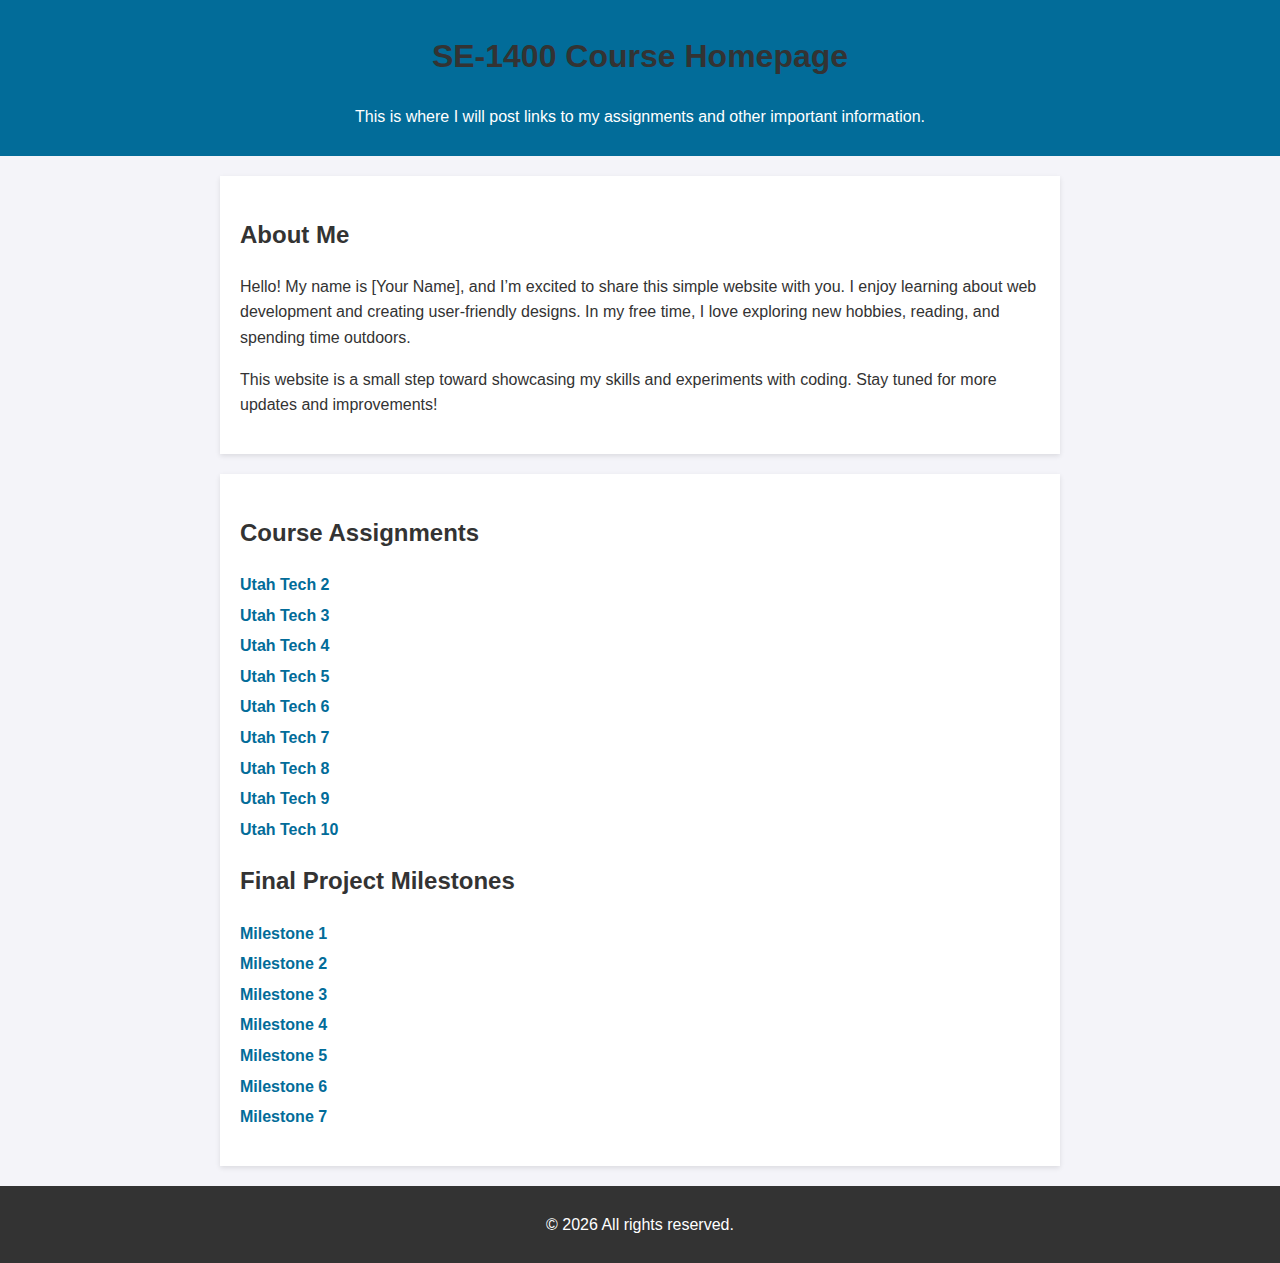
<file: index.html>
<!DOCTYPE html>
<html lang="en">
<head>
    <meta charset="UTF-8">
    <meta name="viewport" content="width=device-width, initial-scale=1.0">
    <meta name="robots" content="noindex, nofollow">
    <title>SE1400 Assignmnet Files</title>
    <style>
        body { font-family: Arial, sans-serif; line-height: 1.6; margin: 0; padding: 0; background-color: #f4f4f9; color: #333; }
        header { background: #026c99; color: white; padding: 10px 0; text-align: center; }
        section { max-width: 800px; margin: 20px auto; padding: 20px; background: white; box-shadow: 0 2px 5px rgba(0, 0, 0, 0.1); }
        h1, h2 { color: #333; }
        ul { list-style: none; padding: 0; }
        ul li { margin: 5px 0; }
        ul li a { color: #026c99; text-decoration: none; font-weight: bold; }
        ul li a:hover { text-decoration: underline; }
        footer { text-align: center; padding: 10px; margin-top: 20px; background: #333; color: white; }
    </style>
</head>
<body>
    <header>
        <h1>SE-1400 Course Homepage</h1>
        <p>This is where I will post links to my assignments and other important information.</p>
    </header>
    <section>
        <h2>About Me</h2>
        <p>Hello! My name is [Your Name], and I’m excited to share this simple website with you. I enjoy learning about web development and creating user-friendly designs. In my free time, I love exploring new hobbies, reading, and spending time outdoors.</p>
        <p>This website is a small step toward showcasing my skills and experiments with coding. Stay tuned for more updates and improvements!</p>
    </section>
    <section>
        <h2>Course Assignments</h2>
        <ul>
          <li><a href="utahtech2/index.html">Utah Tech 2</a></li>
          <li><a href="utahtech3/index.html">Utah Tech 3</a></li>
          <li><a href="utahtech4/index.html">Utah Tech 4</a></li>
          <li><a href="utahtech5/index.html">Utah Tech 5</a></li>
          <li><a href="utahtech6/index.html">Utah Tech 6</a></li>
          <li><a href="utahtech7/index.html">Utah Tech 7</a></li>
          <li><a href="utahtech8/index.html">Utah Tech 8</a></li>
          <li><a href="utahtech9/index.html">Utah Tech 9</a></li>
          <li><a href="utahtech10/index.html">Utah Tech 10</a></li>
      </ul>
      <h2>Final Project Milestones</h2>
      <ul>
          <li><a href="milestone1/index.html">Milestone 1</a></li>
          <li><a href="https://www.figma.com/design/">Milestone 2</a></li>
          <li><a href="milestone3/index.html">Milestone 3</a></li>
          <li><a href="milestone4/index.html">Milestone 4</a></li>
          <li><a href="milestone5/index.html">Milestone 5</a></li>
          <li><a href="milestone6/index.html">Milestone 6</a></li>
          <li><a href="milestone7/index.html">Milestone 7</a></li>
        </ul>
    </section>
    <footer>
        <p>&copy; <span id="currentYear"></span> All rights reserved.</p>
    </footer>
    <script>
        document.getElementById('currentYear').textContent = new Date().getFullYear();
    </script>
</body>
</html>
</file>
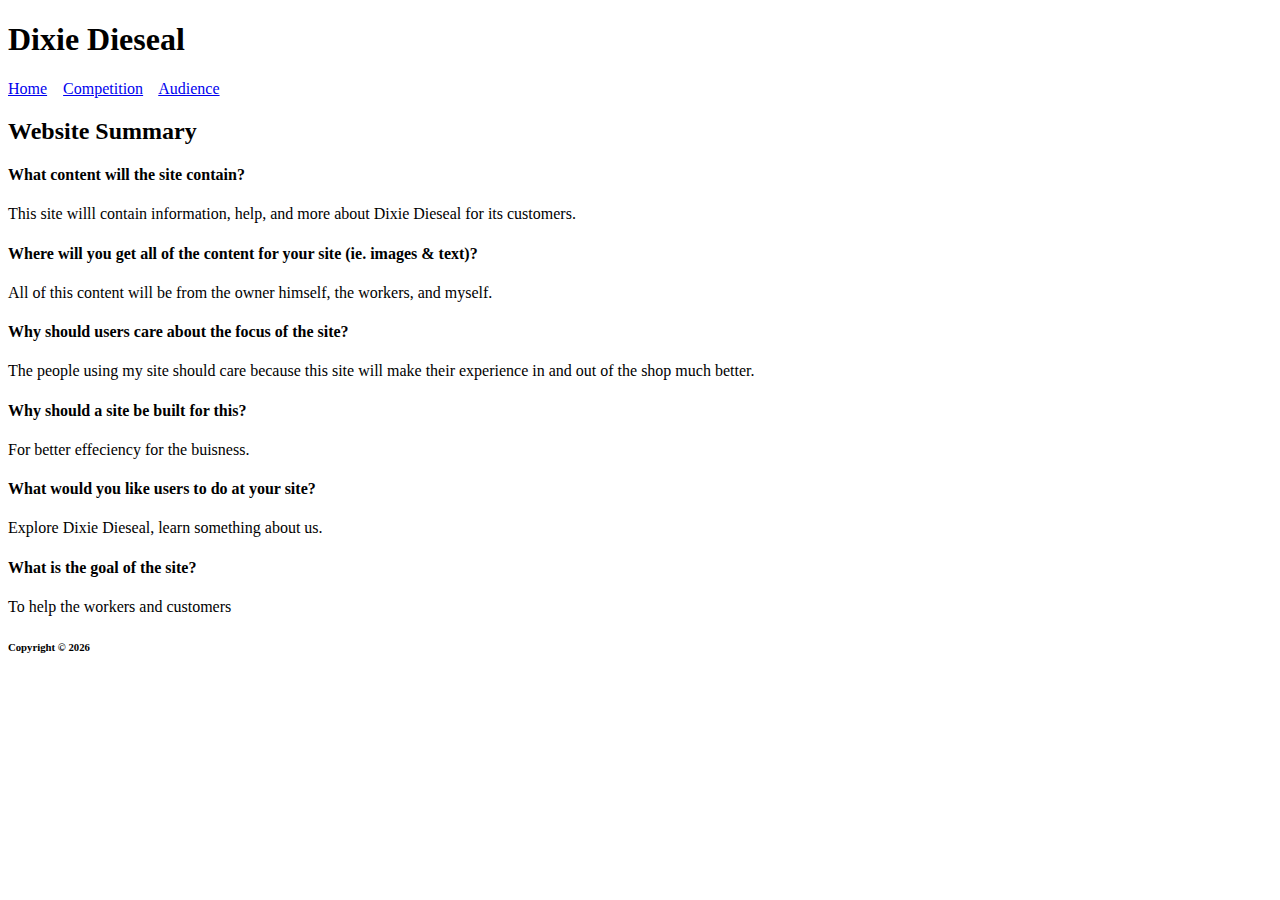
<file: milestone1/index.html>
<!doctype html>
<html>
    <head>
        <title>Milestone1</title>
        <meta harset="utf-8">
        <meta name="robots" content="noindex, nofollow">
    </head>
    <body>
        <header>
            <h1>Dixie Dieseal</h1>
        </header>
        <nav>
            <a href="index.html">Home</a> &nbsp;&nbsp;
            <a href="competition.html">Competition</a> &nbsp;&nbsp;
            <a href="audience.html">Audience</a>
        </nav>
        <main>
            <h2>Website Summary</h2>
            <h4>What content will the site contain?</h4>
            <p>This site willl contain information, help, and more about Dixie Dieseal for its customers.</p>
            <h4>Where will you get all of the content for your site (ie. images & text)?</h4>
            <p>All of this content will be from the owner himself, the workers, and myself.</p>
            <h4>Why should users care about the focus of the site?</h4>
            <p>The people using my site should care because this site will make their experience in and out of the shop much better.</p>
            <h4>Why should a site be built for this?</h4>
            <p>For better effeciency for the buisness.</p>
            <h4>What would you like users to do at your site?</h4>
            <p>Explore Dixie Dieseal, learn something about us.</p>
            <h4>What is the goal of the site?</h4>
            <p>To help the workers and customers</p>
        </main>
        <footer>
            <h6>Copyright &copy; 2026</h6>
        </footer>
    </body>
</html>
</file>
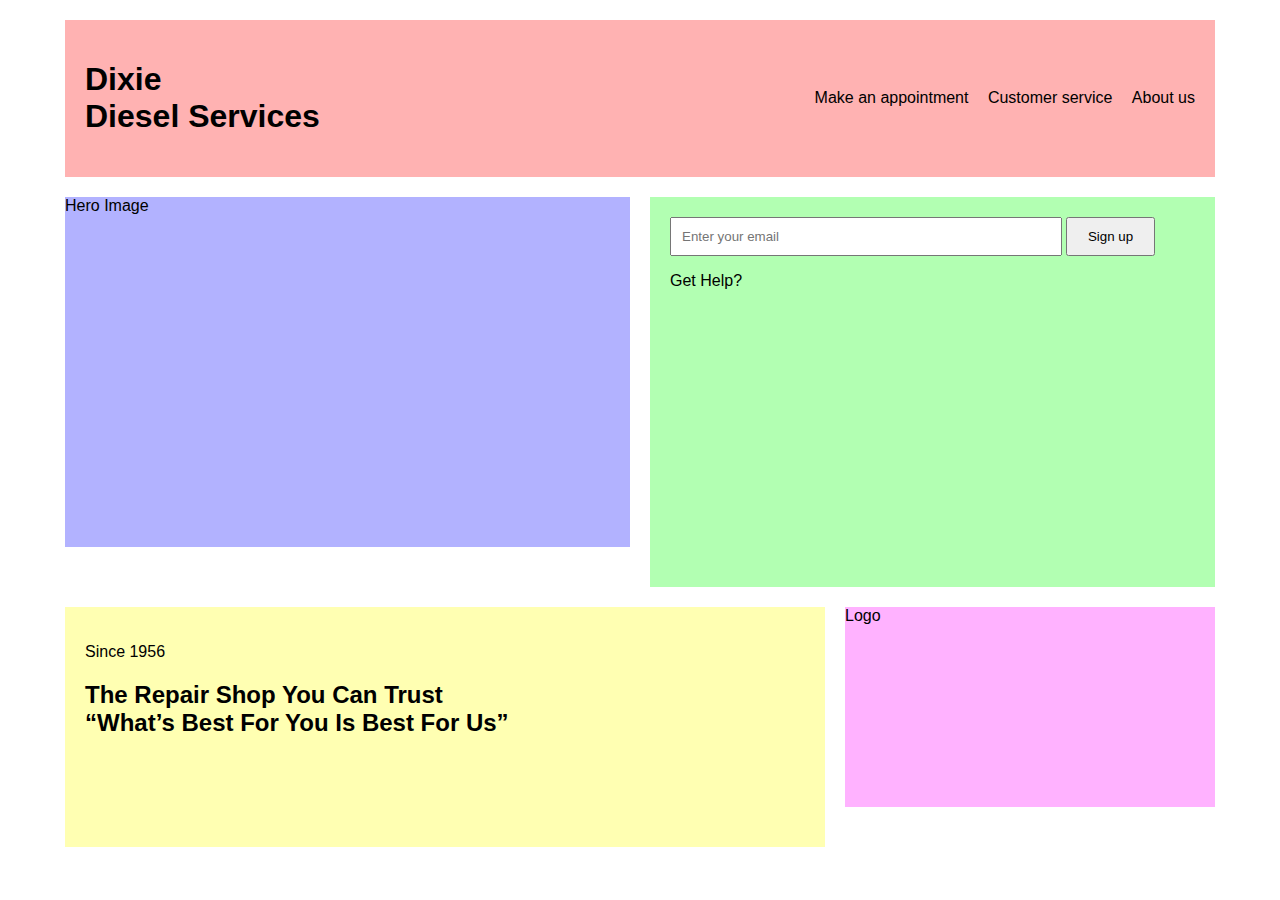
<file: milestone3/index.html>
<!DOCTYPE html>
<html lang="en">
<head>
    <meta charset="utf-8">
    <title>Dixie Diesel Service</title>
    <link rel="stylesheet" href="style.css">
</head>
<body>
<div class="grid-container">
    <header>
        <h1>Dixie<br>Diesel Services</h1>
        <nav>
            <a href="#">Make an appointment</a>
            <a href="#">Customer service</a>
            <a href="#">About us</a>
        </nav>
    </header>
    <section class="hero-image">
        Hero Image
    </section>
    <section class="signup">
        <input type="email" placeholder="Enter your email">
        <button>Sign up</button>
        <p>Get Help?</p>
    </section>
    <section class="tagline">
        <p>Since 1956</p>
        <h2>The Repair Shop You Can Trust<br>
        “What’s Best For You Is Best For Us”</h2>
    </section>
    <section class="bottom-logo">
        Logo
    </section>
</div>
</body>
</html>
</file>
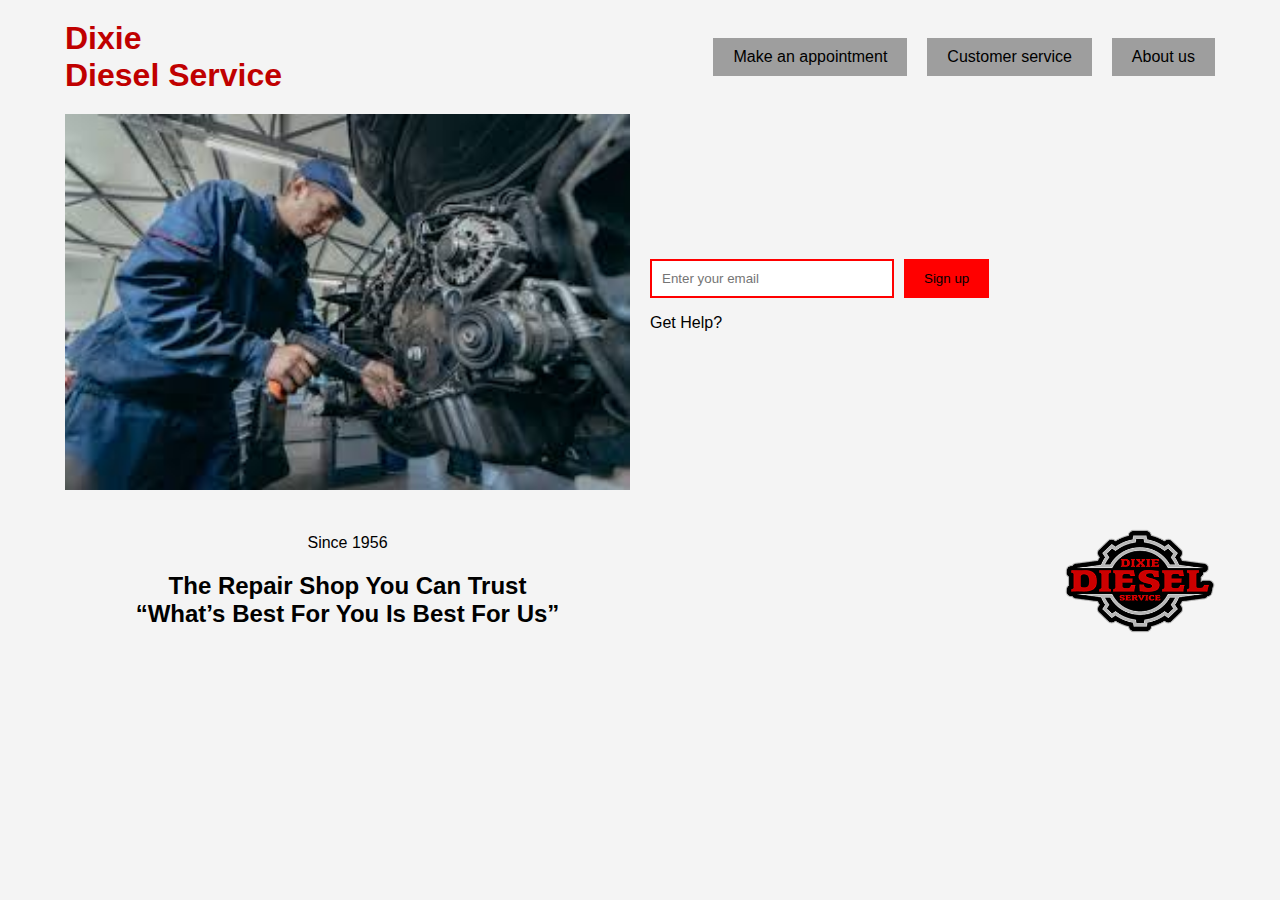
<file: milestone4/index.html>
<!DOCTYPE html>
<html lang="en">
<head>
    <meta charset="utf-8">
    <title>Dixie Diesel Service</title>
    <link rel="stylesheet" href="style.css">
</head>
<body>
    <div class="grid-container">
        <header>
            <h1>Dixie<br>Diesel Service</h1>
            <nav>
                <a href="#">Make an appointment</a>
                <a href="#">Customer service</a>
                <a href="#">About us</a>
            </nav>
        </header>
        <section class="hero-image">
            <img src="images/mechanic.jpg" alt="Diesel mechanic working on engine">
        </section>
        <section class="signup">
            <div class="signup-form">
                <input type="email" placeholder="Enter your email">
                <button>Sign up</button>
            </div>
            <p>Get Help?</p>
        </section>
        <section class="tagline">
            <p>Since 1956</p>
            <h2>
                The Repair Shop You Can Trust<br>
                “What’s Best For You Is Best For Us”
            </h2>
        </section>
        <section class="bottom-logo">
            <img src="images/logo.png" alt="Dixie Diesel logo">
        </section>
    </div>
</body>
</html>
</file>
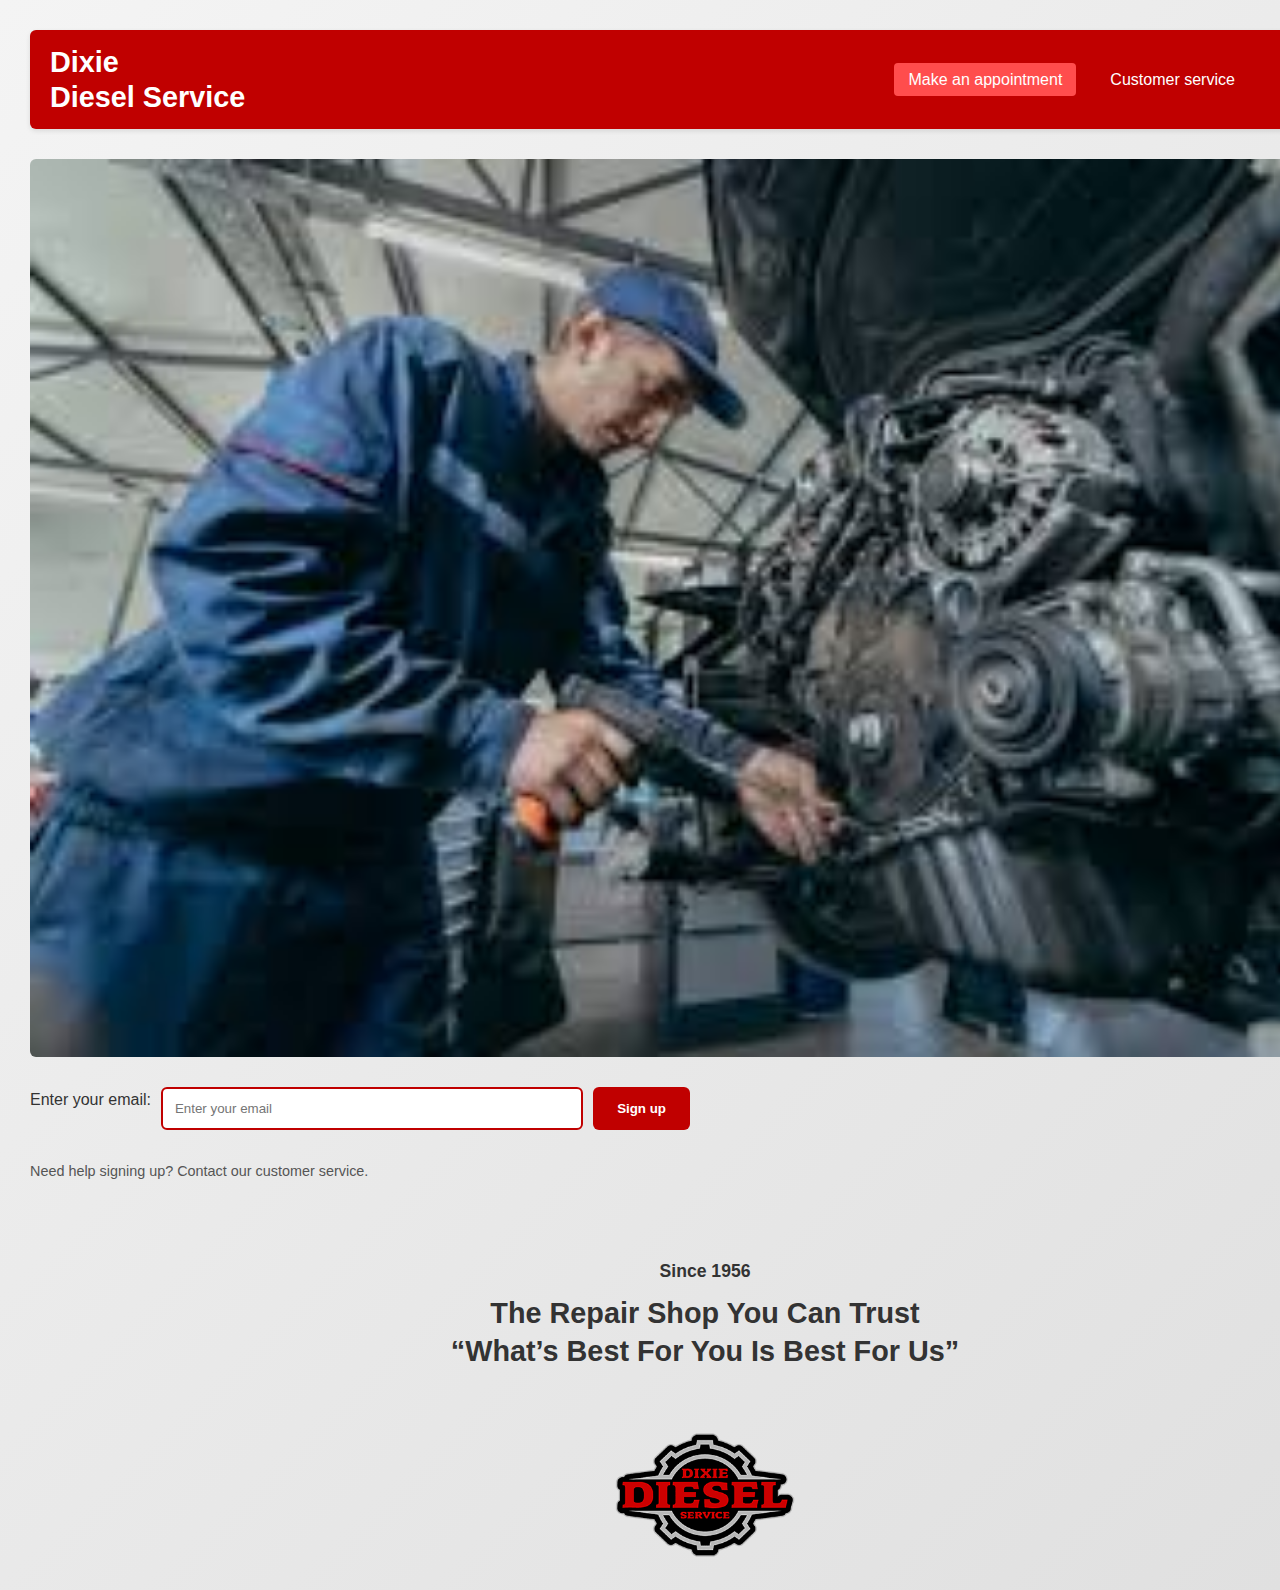
<file: milestone5/index.html>
<!DOCTYPE html>
<html lang="en">
<head>
<meta charset="utf-8">
<meta name="viewport" content="width=device-width, initial-scale=1.0">
<title>Dixie Diesel Service</title>
<style>
body {
  margin: 0;
  font-family: Arial, Helvetica, sans-serif;
  background: linear-gradient(135deg, #f4f4f4, #e0e0e0);
  color: #333;
  line-height: 1.6;
}

.grid-container {
  display: grid;
  grid-template-columns: 1fr repeat(6, 200px) 1fr;
  gap: 30px;
  padding: 30px 0;
}

header {
  grid-column: 2 / 8;
  display: flex;
  justify-content: space-between;
  align-items: center;
  padding: 15px 20px;
  background-color: #c00000;
  border-radius: 6px;
  box-shadow: 0 2px 5px rgba(0,0,0,0.1);
}

h1 {
  color: white;
  margin: 0;
  font-size: 1.8em;
  line-height: 1.2;
}

nav ul {
  display: flex;
  gap: 20px;
  list-style: none;
  padding: 0;
  margin: 0;
}

nav a {
  text-decoration: none;
  color: white;
  padding: 8px 14px;
  border-radius: 4px;
  font-weight: 500;
  transition: background 0.3s;
}

nav a:hover {
  background-color: #ff4d4d;
}

nav a.active {
  background-color: #ff4d4d;
}

.hero-image {
  grid-column: 2 / 8;
}

.hero-image img {
  width: 100%;
  height: auto;
  border-radius: 6px;
  display: block;
}

.signup {
  grid-column: 2 / 5;
  display: flex;
  flex-direction: column;
  gap: 15px;
}

.signup-form {
  display: flex;
  gap: 10px;
  flex-wrap: wrap;
}

.signup input {
  padding: 12px;
  border: 2px solid #c00000;
  border-radius: 6px;
  flex: 1;
  min-width: 200px;
}

.signup button {
  padding: 12px 24px;
  border: none;
  border-radius: 6px;
  background-color: #c00000;
  color: white;
  font-weight: bold;
  cursor: pointer;
  transition: background 0.3s;
}

.signup button:hover {
  background-color: darkred;
}

.signup-help {
  font-size: 0.9em;
  color: #555;
}

.tagline {
  grid-column: 2 / 8;
  text-align: center;
  margin-top: 30px;
}

.tagline p {
  margin: 0;
  font-weight: bold;
  font-size: 1.1em;
}

.tagline h2 {
  margin: 10px 0 0 0;
  font-size: 1.8em;
  line-height: 1.3;
}

.bottom-logo {
  grid-column: 2 / 8;
  display: flex;
  justify-content: center;
  align-items: center;
  margin-top: 30px;
}

.bottom-logo img {
  width: 180px;
}

@media (max-width: 992px) {
  .grid-container {
    grid-template-columns: 1fr;
    gap: 20px;
    padding: 20px;
  }

  header,
  .hero-image,
  .signup,
  .tagline,
  .bottom-logo {
    grid-column: auto;
    width: 100%;
    margin: 0 auto;
  }

  .signup-form {
    flex-direction: column;
    width: 100%;
    max-width: 500px;
  }
}

@media (max-width: 768px) {
  header {
    flex-direction: column;
    gap: 10px;
    text-align: center;
    align-items: center;
  }

  nav ul {
    flex-direction: column;
    gap: 10px;
  }

  nav a {
    width: 80%;
    text-align: center;
    margin: 0 auto;
  }

  .signup input {
    width: 100%;
  }

  .bottom-logo {
    justify-content: center;
  }

  .hero-image img,
  .bottom-logo img {
    width: 100%;
    height: auto;
  }
}
</style>
</head>
<body>

<div class="grid-container">

  <header>
    <h1>Dixie<br>Diesel Service</h1>
    <nav>
      <ul>
        <li><a href="#" class="active">Make an appointment</a></li>
        <li><a href="#">Customer service</a></li>
        <li><a href="#">About us</a></li>
      </ul>
    </nav>
  </header>

  <section class="hero-image">
    <picture>
      <source media="(max-width: 768px)" srcset="images/mechanic-small.jpg">
      <source media="(max-width: 992px)" srcset="images/mechanic-medium.jpg">
      <img src="images/mechanic.jpg" alt="Diesel mechanic working on engine">
    </picture>
  </section>

  <section class="signup">
    <form class="signup-form" action="#" method="post">
      <label for="email">Enter your email:</label>
      <input id="email" type="email" placeholder="Enter your email" required>
      <button type="submit">Sign up</button>
    </form>
    <p class="signup-help">Need help signing up? Contact our customer service.</p>
  </section>

  <section class="tagline">
    <p>Since 1956</p>
    <h2>
      The Repair Shop You Can Trust<br>
      “What’s Best For You Is Best For Us”
    </h2>
  </section>

  <footer class="bottom-logo">
    <img src="images/logo.png" alt="Dixie Diesel logo">
  </footer>

</div>
</body>
</html>
</file>
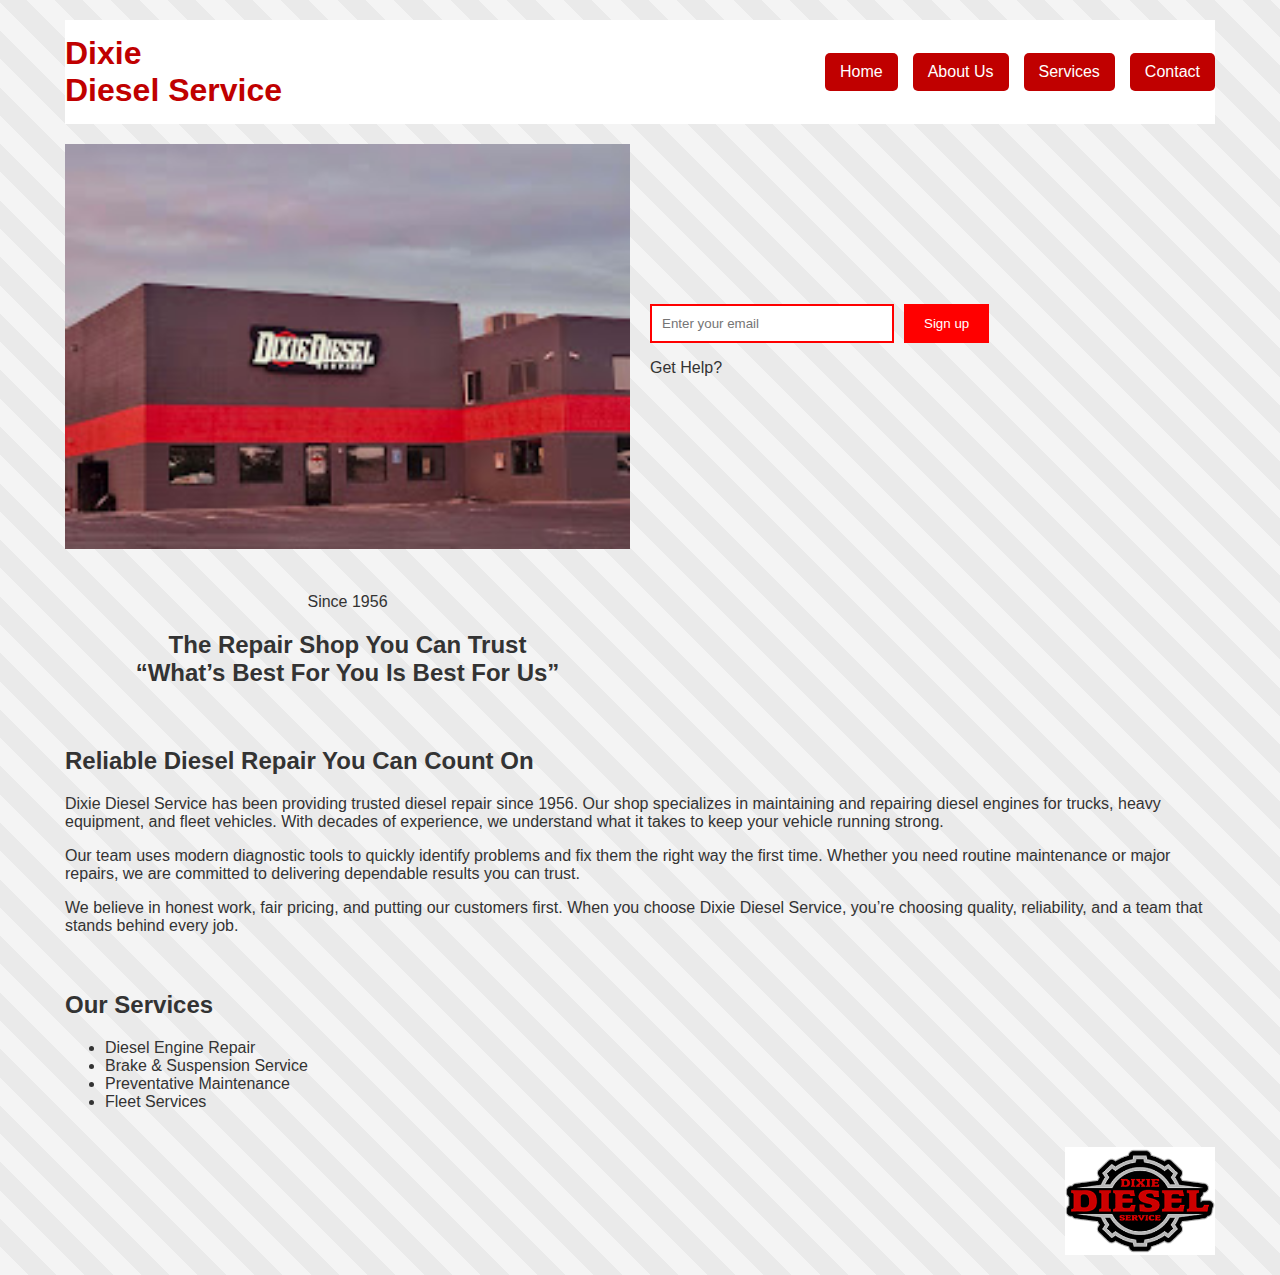
<file: milestone6/index.html>
<!DOCTYPE html>
<html lang="en">
<head>
    <meta charset="utf-8">
    <meta name="viewport" content="width=device-width, initial-scale=1.0">
    <title>Dixie Diesel Service</title>
    <link rel="stylesheet" href="style.css">
</head>
<body>
    <div class="grid-container">

        <header>
            <h1>Dixie<br>Diesel Service</h1>
            <nav>
                <a href="index.html">Home</a>
                <a href="about.html">About Us</a>
                <a href="services.html">Services</a>
                <a href="contact.html">Contact</a>
            </nav>
        </header>

        <section class="hero-image">
            <picture>
                <source media="(max-width: 768px)" srcset="images/mechanic-small.jpg">
                <source media="(max-width: 992px)" srcset="images/mechanic-medium.jpg">
                <img src="images/shopouter.jpg" alt="Diesel mechanic working on engine">
            </picture>
        </section>

        <section class="signup">
            <div class="signup-form">
                <input type="email" placeholder="Enter your email">
                <button>Sign up</button>
            </div>
            <p>Get Help?</p>
        </section>

        <section class="tagline">
            <p>Since 1956</p>
            <h2>
                The Repair Shop You Can Trust<br>
                “What’s Best For You Is Best For Us”
            </h2>
        </section>

        <section class="content">
            <h2>Reliable Diesel Repair You Can Count On</h2>

            <p>
                Dixie Diesel Service has been providing trusted diesel repair since 1956.
                Our shop specializes in maintaining and repairing diesel engines for trucks,
                heavy equipment, and fleet vehicles. With decades of experience, we understand
                what it takes to keep your vehicle running strong.
            </p>

            <p>
                Our team uses modern diagnostic tools to quickly identify problems and fix them
                the right way the first time. Whether you need routine maintenance or major
                repairs, we are committed to delivering dependable results you can trust.
            </p>

             <p>
                We believe in honest work, fair pricing, and putting our customers first.
                When you choose Dixie Diesel Service, you’re choosing quality, reliability,
                and a team that stands behind every job.
            </p>
        </section>

        <section class="services">
            <h2>Our Services</h2>
            <ul>
                <li>Diesel Engine Repair</li>
                <li>Brake & Suspension Service</li>
                <li>Preventative Maintenance</li>
                <li>Fleet Services</li>
            </ul>
        </section>

        <section class="bottom-logo">
            <img src="images/logo.png" alt="Dixie Diesel logo">
        </section>
    </div>
</body>
</html>
</file>
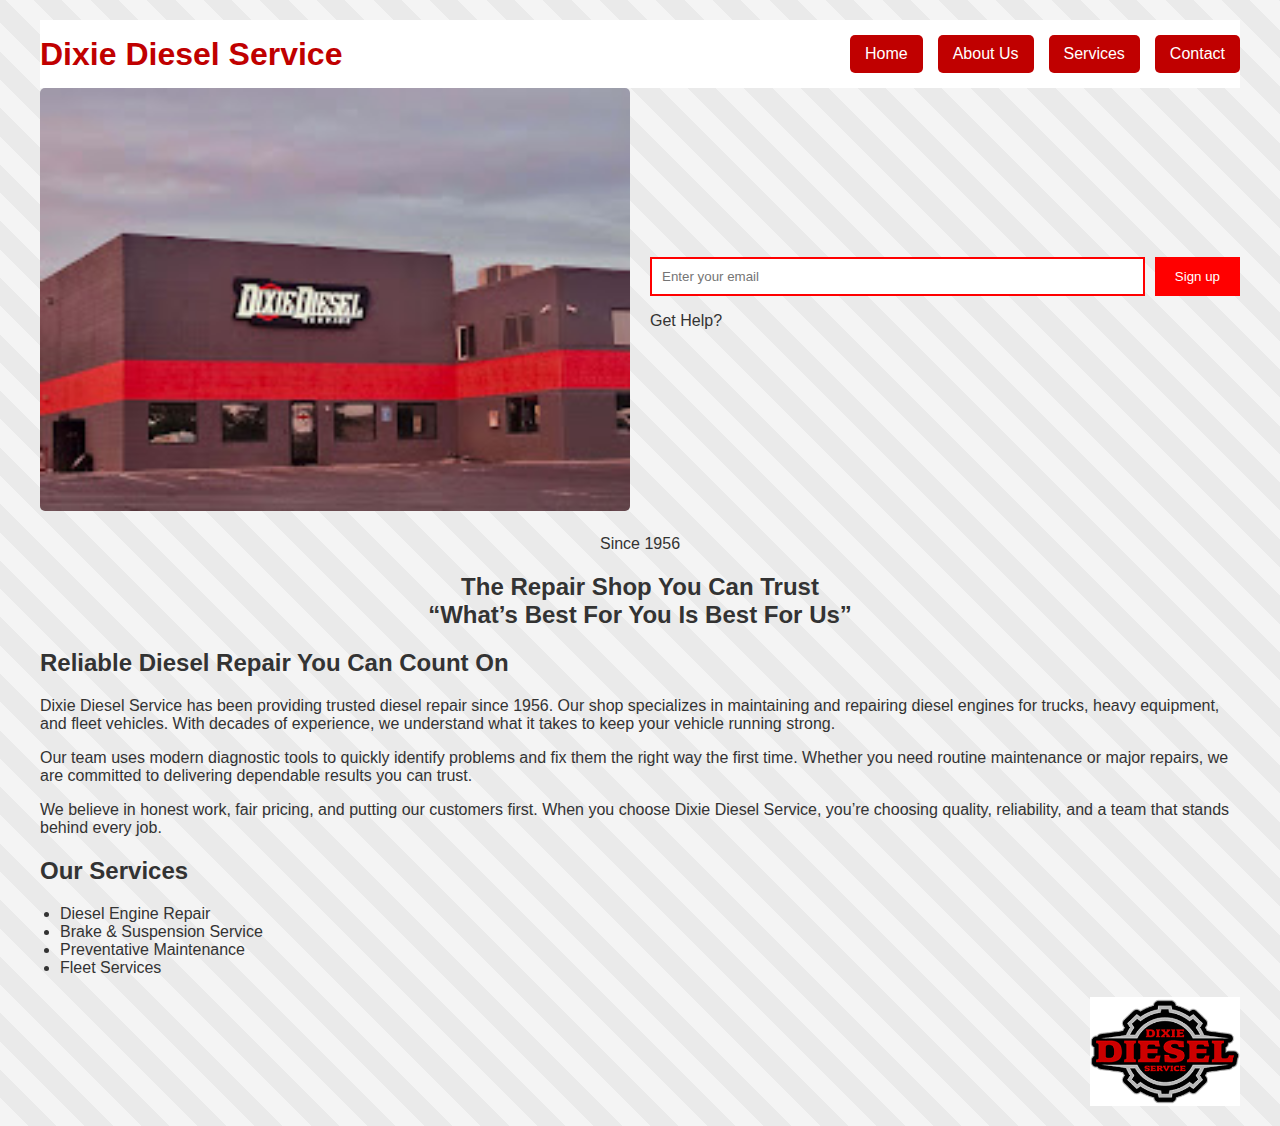
<file: milestone7/index.html>
<!DOCTYPE html>
<html lang="en">
<head>
    <meta charset="utf-8">
    <meta name="viewport" content="width=device-width, initial-scale=1.0">
    <title>Dixie Diesel Service</title>
    <link rel="stylesheet" href="style.css">
</head>
<body>
    <div class="grid-container">

        <header>
            <h1>Dixie Diesel Service</h1>
            <nav>
                <a href="index.html">Home</a>
                <a href="about.html">About Us</a>
                <a href="services.html">Services</a>
                <a href="contact.html">Contact</a>
            </nav>
        </header>

        <div class="hero-signup-wrapper">
            <section class="hero-image">
                <picture>
                    <source media="(max-width: 768px)" srcset="images/mechanic-small.jpg">
                    <source media="(max-width: 992px)" srcset="images/mechanic-medium.jpg">
                    <img src="images/shopouter.jpg" alt="Diesel mechanic working on engine">
                </picture>
            </section>

            <section class="signup">
                <div class="signup-form">
                    <input type="email" placeholder="Enter your email">
                    <button>Sign up</button>
                </div>
                <p>Get Help?</p>
            </section>
        </div>
        
        <section class="tagline">
            <p>Since 1956</p>
            <h2>
                The Repair Shop You Can Trust<br>
                “What’s Best For You Is Best For Us”
            </h2>
        </section>

        <section class="content">
            <h2>Reliable Diesel Repair You Can Count On</h2>

            <p>
                Dixie Diesel Service has been providing trusted diesel repair since 1956.
                Our shop specializes in maintaining and repairing diesel engines for trucks,
                heavy equipment, and fleet vehicles. With decades of experience, we understand
                what it takes to keep your vehicle running strong.
            </p>

            <p>
                Our team uses modern diagnostic tools to quickly identify problems and fix them
                the right way the first time. Whether you need routine maintenance or major
                repairs, we are committed to delivering dependable results you can trust.
            </p>

             <p>
                We believe in honest work, fair pricing, and putting our customers first.
                When you choose Dixie Diesel Service, you’re choosing quality, reliability,
                and a team that stands behind every job.
            </p>
        </section>

        <section class="services">
            <h2>Our Services</h2>
            <ul>
                <li>Diesel Engine Repair</li>
                <li>Brake & Suspension Service</li>
                <li>Preventative Maintenance</li>
                <li>Fleet Services</li>
            </ul>
        </section>

        <section class="bottom-logo">
            <img src="images/logo.png" alt="Dixie Diesel logo">
        </section>
    </div>
</body>
</html>
</file>
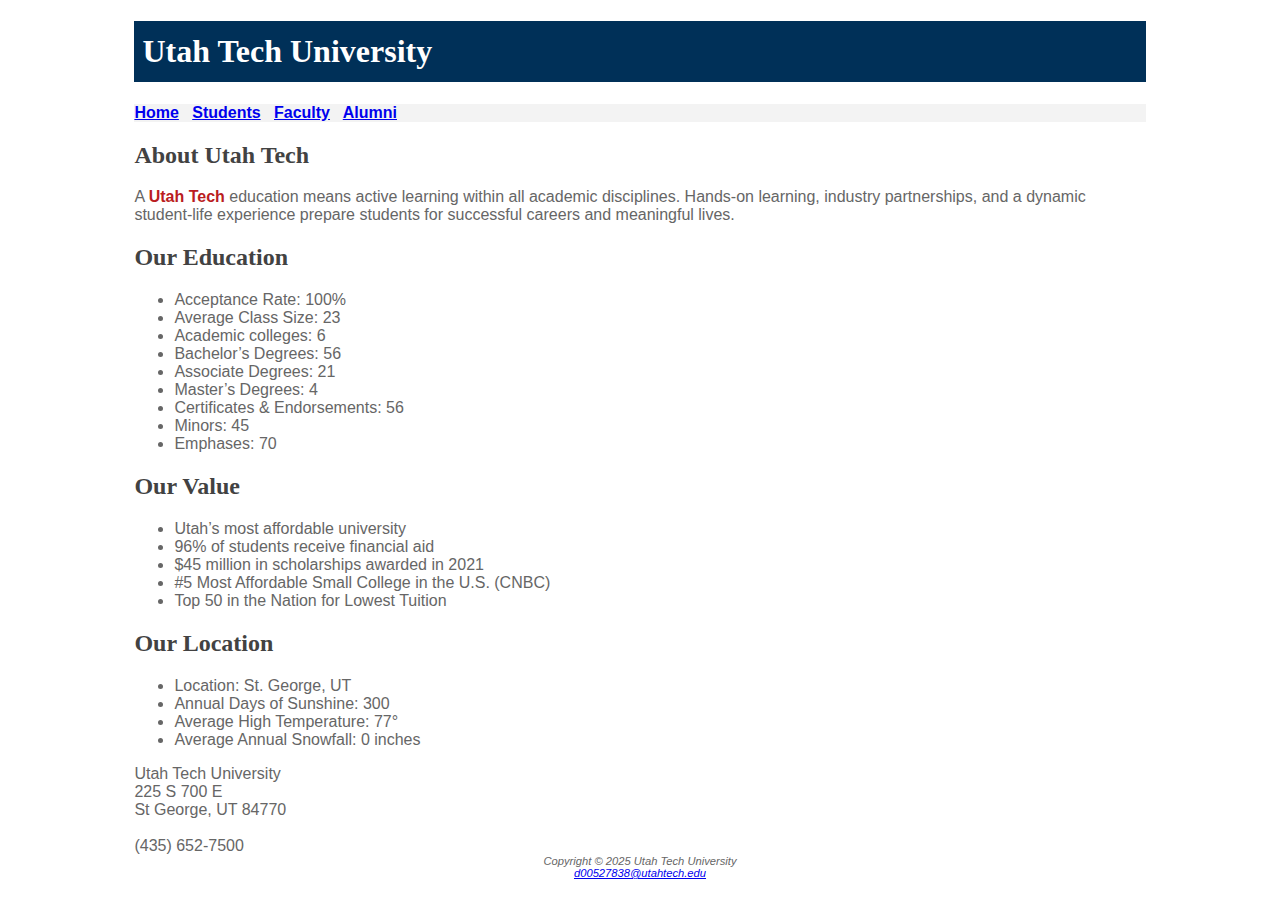
<file: utahtech2/index.html>
<!DOCTYPE html>
<html lang="en">
<head>
  <title>Utah Tech University</title>
  <meta charset="utf-8">
  <meta name="robots" content="noindex, nofollow">
  <link rel="stylesheet" href="style.css">
</head>

<body>
<div id="wrapper">

  <header>
    <h1>Utah Tech University</h1>
  </header>

  <nav>
    <a href="index.html">Home</a> &nbsp;
    <a href="students.html">Students</a> &nbsp;
    <a href="faculty.html">Faculty</a> &nbsp;
    <a href="alumni.html">Alumni</a>
  </nav>

  <main>
    <h2>About Utah Tech</h2>
    <p>
      A <span class="ut">Utah Tech</span> education means active learning within all academic disciplines.
      Hands-on learning, industry partnerships, and a dynamic student-life experience
      prepare students for successful careers and meaningful lives.
    </p>

    <h2>Our Education</h2>
    <ul>
      <li>Acceptance Rate: 100%</li>
      <li>Average Class Size: 23</li>
      <li>Academic colleges: 6</li>
      <li>Bachelor’s Degrees: 56</li>
      <li>Associate Degrees: 21</li>
      <li>Master’s Degrees: 4</li>
      <li>Certificates & Endorsements: 56</li>
      <li>Minors: 45</li>
      <li>Emphases: 70</li>
    </ul>

    <h2>Our Value</h2>
    <ul>
      <li>Utah’s most affordable university</li>
      <li>96% of students receive financial aid</li>
      <li>$45 million in scholarships awarded in 2021</li>
      <li>#5 Most Affordable Small College in the U.S. (CNBC)</li>
      <li>Top 50 in the Nation for Lowest Tuition</li>
    </ul>

    <h2>Our Location</h2>
    <ul>
      <li>Location: St. George, UT</li>
      <li>Annual Days of Sunshine: 300</li>
      <li>Average High Temperature: 77°</li>
      <li>Average Annual Snowfall: 0 inches</li>
    </ul>

    <div>
      Utah Tech University<br>
      225 S 700 E<br>
      St George, UT 84770<br><br>
      (435) 652-7500
    </div>
  </main>

  <footer>
    Copyright &copy; 2025 Utah Tech University<br>
    <a href="mailto:d00527838@utahtech.edu">d00527838@utahtech.edu</a>
  </footer>

</div>

</body>
</html>
</file>
<file: milestone3/style.css>
body {
    margin: 0;
    font-family: Arial, sans-serif;
}
.grid-container {
    display: grid;
    grid-template-columns: 
    minmax(0px, 1fr) 
    repeat(6, minmax(0, 175px)) 
    minmax(0px, 1fr);
    gap: 20px;
    padding: 20px 0;
}
header {
    grid-column: 2 / 8;
    display: flex;
    justify-content: space-between;
    align-items: center;
    background: rgba(255, 0, 0, 0.3);
    padding: 20px;
}
nav a {
    margin-left: 15px;
    text-decoration: none;
    color: black;
}
.hero-image {
    grid-column: 2 / 5;
    background: rgba(0, 0, 255, 0.3);
    height: 350px;
}
.signup {
    grid-column: 5 / 8;
    background: rgba(0, 255, 0, 0.3);
    height: 350px;
    padding: 20px;
}
.signup input {
    width: 70%;
    padding: 10px;
}
.signup button {
    padding: 10px 20px;
}
.tagline {
    grid-column: 2 / 6;
    background: rgba(255, 255, 0, 0.3);
    height: 200px;
    padding: 20px;
}
.bottom-logo {
    grid-column: 6 / 8;
    background: rgba(255, 0, 255, 0.3);
    height: 200px;
}

/*trying to do a lil phone thing we dont know yet */
@media (max-width: 768px) {
    .hero-image,
    .signup,
    .tagline,
    .bottom-logo {
        grid-column: 2 / 8;
    }
}
</file>
<file: milestone4/style.css>
body {
    margin: 0;
    font-family: Arial, Helvetica, sans-serif;
    background: #f4f4f4;
}
.grid-container {
    display: grid;
    grid-template-columns:
    minmax(0px, 1fr)
    repeat(6, minmax(0, 175px))
    minmax(0px, 1fr);
    gap: 20px;
    padding: 20px 0;
}
header {
    grid-column: 2 / 8;
    display: flex;
    justify-content: space-between;
    align-items: center;
}
h1 {
    color: #c00000;
    margin: 0;
}
nav {
    display: flex;
    gap: 20px;
}
nav a {
    text-decoration: none;
    background: #9e9e9e;
    padding: 10px 20px;
    color: black;
}
.hero-image {
    grid-column: 2 / 5;
}
.hero-image img {
    width: 100%;
    height: auto;
}
.signup {
    grid-column: 5 / 8;

    display: flex;
    flex-direction: column;
    justify-content: center;
}
.signup-form {
    display: flex;
    gap: 10px;
}
.signup input {
    padding: 10px;
    border: 2px solid red;
    width: 220px;
}
.signup button {
    background: red;
    border: none;
    padding: 10px 20px;
}
.tagline {
    grid-column: 2 / 5;
    text-align: center;
}
.tagline p {
    margin-top: 20px;
}
.bottom-logo {
    grid-column: 6 / 8;
    display: flex;
    justify-content: flex-end;
    align-items: center;
}
.bottom-logo img {
    width: 150px;
}
/*trying to do a lil phone thing we dont know yet */
@media (max-width: 768px) {
    .hero-image,
    .signup,
    .tagline,
    .bottom-logo {
        grid-column: 2 / 8;
    }
}
</file>
<file: milestone6/style.css>
body {
    margin: 0;
    font-family: Arial, Helvetica, sans-serif;
    background: 
        repeating-linear-gradient(
            45deg,
            #f4f4f4,
            #f4f4f4 20px,
            #eaeaea 20px,
            #eaeaea 40px
        );
    color: #333;
}

.grid-container {
    display: grid;
    grid-template-columns:
        minmax(0px, 1fr)
        repeat(6, minmax(0, 175px))
        minmax(0px, 1fr);
    gap: 20px;
    padding: 20px 0;
}

header {
    grid-column: 2 / 8;
    display: flex;
    justify-content: space-between;
    align-items: center;
    flex-wrap: wrap;
    padding: 15px 0;
}

h1 {
    color: #c00000;
    margin: 0;
}

nav {
    display: flex;
    gap: 15px;
    flex-wrap: wrap;
}

nav a {
    text-decoration: none;
    padding: 10px 15px;
    background: #c00000; 
    color: white;
    border-radius: 5px;
    transition: all 0.3s ease;
}

nav a:hover {
    background: #9e0000; 
    transform: scale(1.05);
}

.hero-image {
    grid-column: 2 / 5;
}

.hero-image img {
    width: 100%;
    height: auto;
}

.signup {
    grid-column: 5 / 8;
    display: flex;
    flex-direction: column;
    justify-content: center;
}

.signup-form {
    display: flex;
    gap: 10px;
}

.signup input {
    padding: 10px;
    border: 2px solid red;
    width: 220px;
}

.signup button {
    background: red;
    border: none;
    padding: 10px 20px;
    color: white;
    cursor: pointer;
}

.signup button:hover {
    background: darkred;
}

.tagline {
    grid-column: 2 / 5;
    text-align: center;
}

.tagline p {
    margin-top: 20px;
}

.bottom-logo {
    grid-column: 6 / 8;
    display: flex;
    justify-content: flex-end;
    align-items: center;
}

.bottom-logo img {
    width: 150px;
}

.content, .services, .footer {
    grid-column: 2 / 8;
}

.page-img {
    width: 100%;
    max-width: 500px;
    margin: 15px 0;
}

.contact-form {
    display: flex;
    flex-direction: column;
    gap: 10px;
    max-width: 400px;
}

.contact-form input,
.contact-form textarea {
    padding: 10px;
    border: 1px solid #ccc;
}

.contact-form button {
    background: #c00000;
    color: white;
    padding: 10px;
    border: none;
}

header {
    position: sticky;
    top: 0;
    background: white;
    z-index: 1000;
    padding: 15px 0;
}

nav a {
    transition: all 0.3s ease;
}

nav a:hover {
    transform: translateY(-2px);
    background: #9e0000;
}

button:hover {
    transform: scale(1.05);
    transition: 0.2s ease;
}

select {
    padding: 10px;
    border: 1px solid #ccc;
}

body {
    scroll-behavior: smooth;
}

.content, .tagline {
    animation: fadeIn 0.8s ease-in;
}

@keyframes fadeIn {
    from { opacity: 0; transform: translateY(10px); }
    to { opacity: 1; transform: translateY(0); }
}

@media (max-width: 992px) {
    .grid-container {
        grid-template-columns: minmax(0px, 1fr) repeat(4, minmax(0, 1fr)) minmax(0px, 1fr);
    }
    .hero-image,
    .signup,
    .tagline {
        grid-column: 2 / 6;
    }
    .bottom-logo {
        grid-column: 4 / 6;
        justify-content: center;
    }
}

@media (max-width: 768px) {
    .grid-container {
        grid-template-columns: 1fr;
    }

    header {
        flex-direction: column;
        text-align: center;
    }

    nav {
        flex-direction: column;
        gap: 10px;
        margin-top: 10px;
    }

    .hero-image,
    .signup,
    .tagline,
    .bottom-logo {
        grid-column: 1 / 2;
    }

    .signup-form {
        flex-direction: column;
    }

    .signup input,
    .signup button {
        width: 100%;
    }

    .bottom-logo {
        justify-content: center;
        margin-bottom: 20px;
    }
}
</file>
<file: milestone7/style.css>
body {
    margin: 0;
    font-family: Arial, Helvetica, sans-serif;
    color: #333;
    background: repeating-linear-gradient(
        45deg,
        #f4f4f4,
        #f4f4f4 20px,
        #eaeaea 20px,
        #eaeaea 40px
    );
    scroll-behavior: smooth;
}

.grid-container {
    max-width: 1200px;
    margin: 0 auto;
    padding: 20px;
}

header {
    display: flex;
    justify-content: space-between;
    align-items: center;
    flex-wrap: wrap;

    position: sticky;
    top: 0;
    background: white;
    z-index: 1000;

    padding: 15px 0;
}

h1 {
    color: #c00000;
    margin: 0;
}

nav {
    display: flex;
    gap: 15px;
    flex-wrap: wrap;
}

nav a {
    text-decoration: none;
    padding: 10px 15px;
    background: #c00000;
    color: white;
    border-radius: 5px;
    transition: all 0.3s ease;
}

nav a:hover {
    background: #9e0000;
    transform: translateY(-2px);
}

.hero-image img {
    width: 100%;
    height: auto;
    border-radius: 5px;
}

.hero-image,
.signup {
    flex: 1 1 400px;
}

.hero-signup-wrapper {
    display: flex;
    gap: 20px;
    flex-wrap: wrap;
}

.signup {
    display: flex;
    flex-direction: column;
    justify-content: center;
}

.signup-form {
    display: flex;
    gap: 10px;
    flex-wrap: wrap;
}

.signup input {
    padding: 10px;
    border: 2px solid red;
    flex: 1;
    min-width: 200px;
}

.signup button {
    background: red;
    border: none;
    padding: 10px 20px;
    color: white;
    cursor: pointer;
    transition: 0.2s ease;
}

.signup button:hover {
    background: darkred;
    transform: scale(1.05);
}

.tagline {
    text-align: center;
    margin-top: 20px;
}

.content,
.services {
    margin-top: 20px;
}

.services ul {
    padding-left: 20px;
}

.bottom-logo {
    display: flex;
    justify-content: flex-end;
    margin-top: 20px;
}

.bottom-logo img {
    width: 150px;
}

.contact-form {
    display: flex;
    flex-direction: column;
    gap: 10px;
    max-width: 400px;
}

.contact-form input,
.contact-form textarea,
select {
    padding: 10px;
    border: 1px solid #ccc;
}

.contact-form button {
    background: #c00000;
    color: white;
    padding: 10px;
    border: none;
}

.content,
.tagline {
    animation: fadeIn 0.8s ease-in;
}

@keyframes fadeIn {
    from {
        opacity: 0;
        transform: translateY(10px);
    }
    to {
        opacity: 1;
        transform: translateY(0);
    }
}

@media (max-width: 768px) {

    header {
        flex-direction: column;
        text-align: center;
    }

    nav {
        flex-direction: column;
        gap: 10px;
        margin-top: 10px;
    }

    .hero-signup-wrapper {
        flex-direction: column;
    }

    .signup-form {
        flex-direction: column;
    }

    .signup input,
    .signup button {
        width: 100%;
    }

    .bottom-logo {
        justify-content: center;
    }
}
</file>
<file: utahtech2/style.css>
body {
  background-color: #FFFFFF;
  color: #666666;
  font-family: Verdana, Arial, sans-serif;
}

header {
  background-color: #003058;
  color: #FFFFFF;
  font-family: Georgia, serif;
}

header h1 {
  line-height: 140%;
  padding: .5rem;
}

nav {
  font-weight: bold;
  background-color: #F3F3F3;
}

h2 {
  color: #424242;
  font-family: Georgia, serif;
}

dt {
  color: #003058;
  font-weight: bold;
}

.ut {
  color: #BA1C21;
  font-weight: bold;
}

footer {
  font-size: .70rem;
  font-style: italic;
  text-align: center;
}

#wrapper {
  width: 80%;
  margin-left: auto;
  margin-right: auto;
}
</file>
